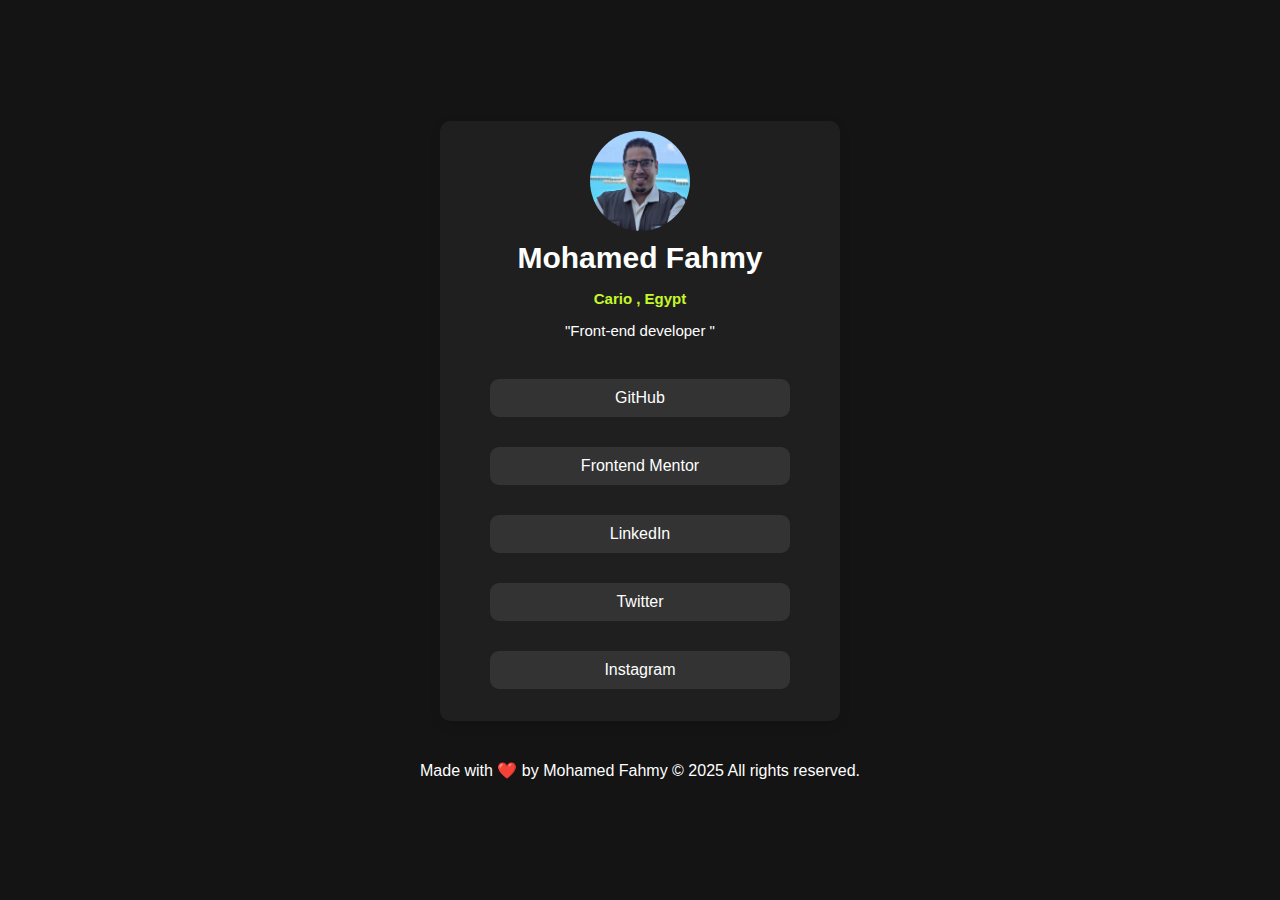
<file: Modern Social Profile Card/index.html>
<!DOCTYPE html>
<html lang="en">
  <head>
    <meta charset="UTF-8" />
    <meta name="viewport" content="width=device-width, initial-scale=1.0" />
    <link rel="icon" type="image/png" sizes="32x32" href="./assets/images/favicon-32x32.png" />
    <link rel="stylesheet" href="./style.css" />
    <title>Modern Social Profile Card</title>
  </head>
  <body>
    <div class="container">
      <div class="card">
        <img class="photo" src="assets/images/profile-pic.jpg" alt="personal-photo" />
        <h1 class="name">Mohamed Fahmy</h1>
        <h2 class="country">Cario , Egypt</h2>
        <p class="tilte">"Front-end developer "</p>
        <div class="buttons">
          <a class="button" href="#" target="_blank"> GitHub </a>
          <a class="button" href="#" target="_blank"> Frontend Mentor </a>
          <a class="button" href="#" target="_blank"> LinkedIn </a>
          <a class="button" href="#" target="_blank"> Twitter </a>
          <a class="button" href="#" target="_blank"> Instagram </a>
        </div>
      </div>
      <footer class="footer">Made with ❤️ by Mohamed Fahmy © 2025 All rights reserved.</footer>
    </div>
  </body>
</html>
</file>
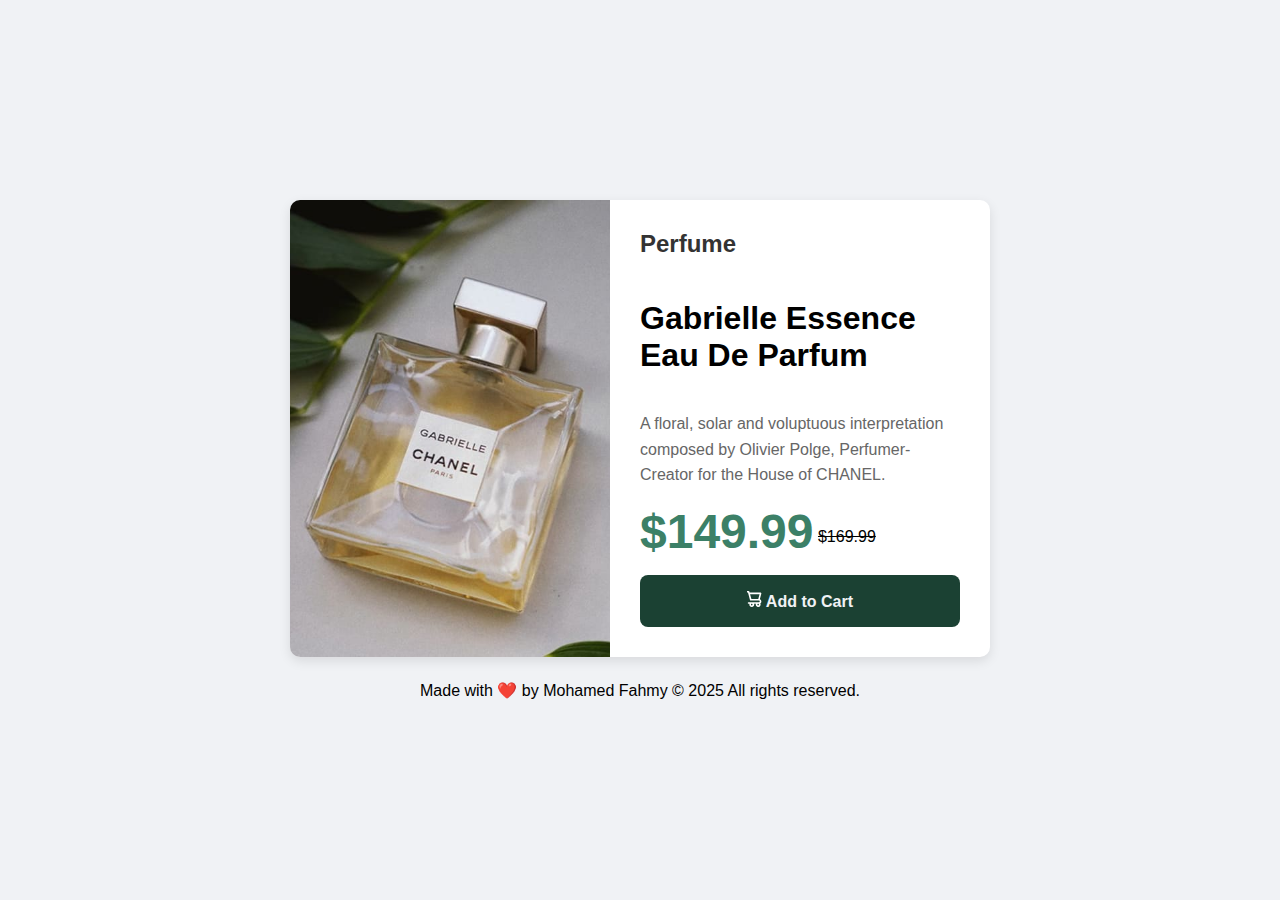
<file: Product Card - Responsive and Modern Design/index.html>
<!DOCTYPE html>
<html lang="en" dir="ltr">
  <head>
    <meta charset="UTF-8" />
    <meta name="viewport" content="width=device-width, initial-scale=1.0" />
    <title>Gabrielle Perfume Product Card</title>
    <link rel="stylesheet" href="./style.css" />
  </head>
  <body>
    <div class="container">
      <div class="card">
        <div class="card-image">
          <img src="images/image-product-mobile.jpg" alt="Perfume-photo" />
        </div>
        <div class="card-text">
          <h2>Perfume</h2>
          <h1>Gabrielle Essence Eau De Parfum</h1>
          <p class="card-desc">A floral, solar and voluptuous interpretation composed by Olivier Polge, Perfumer-Creator for the House of CHANEL.</p>
          <div class="price">
            <span class="card-price">$149.99</span>
            <span class="old-price">$169.99</span>
          </div>

          <a class="cart_bottom" href="#" target="_blank"> <img src="images/icon-cart.svg" alt="cart" /> Add to Cart</a>
        </div>
      </div>
      <footer>Made with ❤️ by Mohamed Fahmy © 2025 All rights reserved.</footer>
    </div>
  </body>
</html>
</file>
<file: Product Card - Responsive and Modern Design/style.css>
body,
html {
  margin: 0;
  padding: 0;
  height: 100%;
  font-family: 'Cairo', sans-serif; 
  background-color: #f0f2f5;       
  box-sizing: border-box;           
}

a{
  text-decoration: none;
}

*,
*:before,
*:after {
  box-sizing: inherit;
}


.container {
  display: flex;
  flex-direction: column;
  justify-content: center; 
  align-items: center;     
  min-height: 100vh;       
  padding: 20px;
}

.card {
  display: flex;
  width: 100%;
  max-width: 700px;
  background-color: white;
  border-radius: 10px;                        
  box-shadow: 0 4px 12px rgba(0, 0, 0, 0.1);  
  overflow: hidden;                            
}

.card-image {
  flex: 1; 
  
}

.card-image img {
  width: 100%;         
  height: 100%;        
  object-fit: cover;   
  display: block;      
}

/* قسم النص */
.card-text {
  flex: 1;
  padding: 30px;
  display: flex;
  flex-direction: column;
  justify-content: center;
}

.card-text h2 {
  margin-top: 0;
  color: #333;
}

.card-text p {
  color: #666;
  line-height: 1.6; 
}

.cart_bottom {
  background-color: #1b4133ff;
  text-align: center;
  margin-top: 1rem;
  padding: 1rem;
  border-radius: 0.5rem;
  color: #f0f2f5;
  cursor: pointer;
  font-weight: bold;

}

.card-price{
  font-size: 3rem;
  color: hsl(158, 36%, 37%);
  font-weight: bold;
}

.old-price{
   vertical-align: super ;
   text-decoration: line-through ;

  
}

footer {
margin-top: 1.5rem;
text-align: center;
}

@media (max-width: 600px) {

  .card {
    flex-direction: column;
  }

  .card-image img {
    height: auto;
    max-height: 300px; 
  }

  .card-text {
    padding: 24px;
  }
  
  .card-text h1 {
    font-size: 1.8rem;
  }

  .card-price {
    font-size: 2.2rem;
  }
}
</file>
<file: Modern Social Profile Card/style.css>
/* Css Reset  */
* {
  margin: 0;
  padding: 0;
  box-sizing: border-box;
}

*,
*::before,
*::after {
  box-sizing: border-box;
}

a {
  color: inherit;
  display: inline-block;
  text-decoration: none;
}

button {
  background-color: transparent;
  border: none;
  cursor: pointer;
  border: 0;
}

ul,
ol {
  list-style: none;
}

html{
    font-size: 62.5%;
}

body {
    font-size: 1.6rem;
    font-family: Arial, Helvetica, sans-serif ; 
    background-color: hsl(0, 0%, 8%);
}



.container {
    
    display: flex;
    justify-content: center;
    align-items: center;
    flex-direction: column;
    min-height: 100vh;
    
}

.card {
  background-color: hsl(0, 0%, 12%);
  display: flex;
  flex-direction: column;
  justify-items: flex-start;
  height: 600px;
  width: 400px;
  border-radius: 10px;                        
  box-shadow: 0 4px 12px rgba(0, 0, 0, 0.1);  
  overflow: hidden;                            
}

.photo {
    border-radius: 50%;
    width: 10rem;
    aspect-ratio: 1/1 ;
    align-self: center;
    margin-top: 10px;
}

.name {
  color: white;
  text-align: center;
  margin-top: 10px;
  font-size: 3rem;
}

.country {
   text-align: center;
   font-size: 1.5rem;
    margin-top: 1.5rem;
    color: hsl(75, 94%, 57%);
}

.tilte{
  text-align: center;
  font-size: 1.5rem;
  margin-top: 1.5rem;
  color: white;

}

.buttons{
  display: flex;
  flex-direction: column;
  justify-content: center;
  align-items: center;
  gap: 30px;
  margin-top: 40px;
}

.button {
  text-align: center ;
  background-color: hsl(0, 0%, 20%) ;
  padding: 10px;
  border-radius: 9px;
  color: white;
  width: 300px;

}

.button:hover{
  background-color: hsl(75, 94%, 57%);
  color: black;
  cursor: pointer;
  
}

.footer {
  margin-top: 40px;
  text-align: center;
  color:white ;
}


@media (max-width: 600px) {
  .card {
    width: 80vw; /* عرض البطاقة يصبح 90% عرض الشاشة */
    height: auto; /* ارتفاع مرن حسب المحتوى */
    padding: 20px 10px; /* بعض الحشو حول المحتوى */
  }

  .name {
    font-size: 2.2rem; /* تقليل حجم الخط */
  }

  .country,
  .tilte {
    font-size: 1.2rem;
    margin-top: 1rem;
  }

  .photo {
    width: 8rem; /* تصغير حجم الصورة */
    margin-top: 5px;
  }

  .buttons {
    gap: 20px; /* تقليل المسافة بين الأزرار */
  }

  .button {
    width: 100%; /* اجعل الزر يملأ عرض الحاوية */
    padding: 12px 0;
    font-size: 1.4rem;
  }
}
</file>
